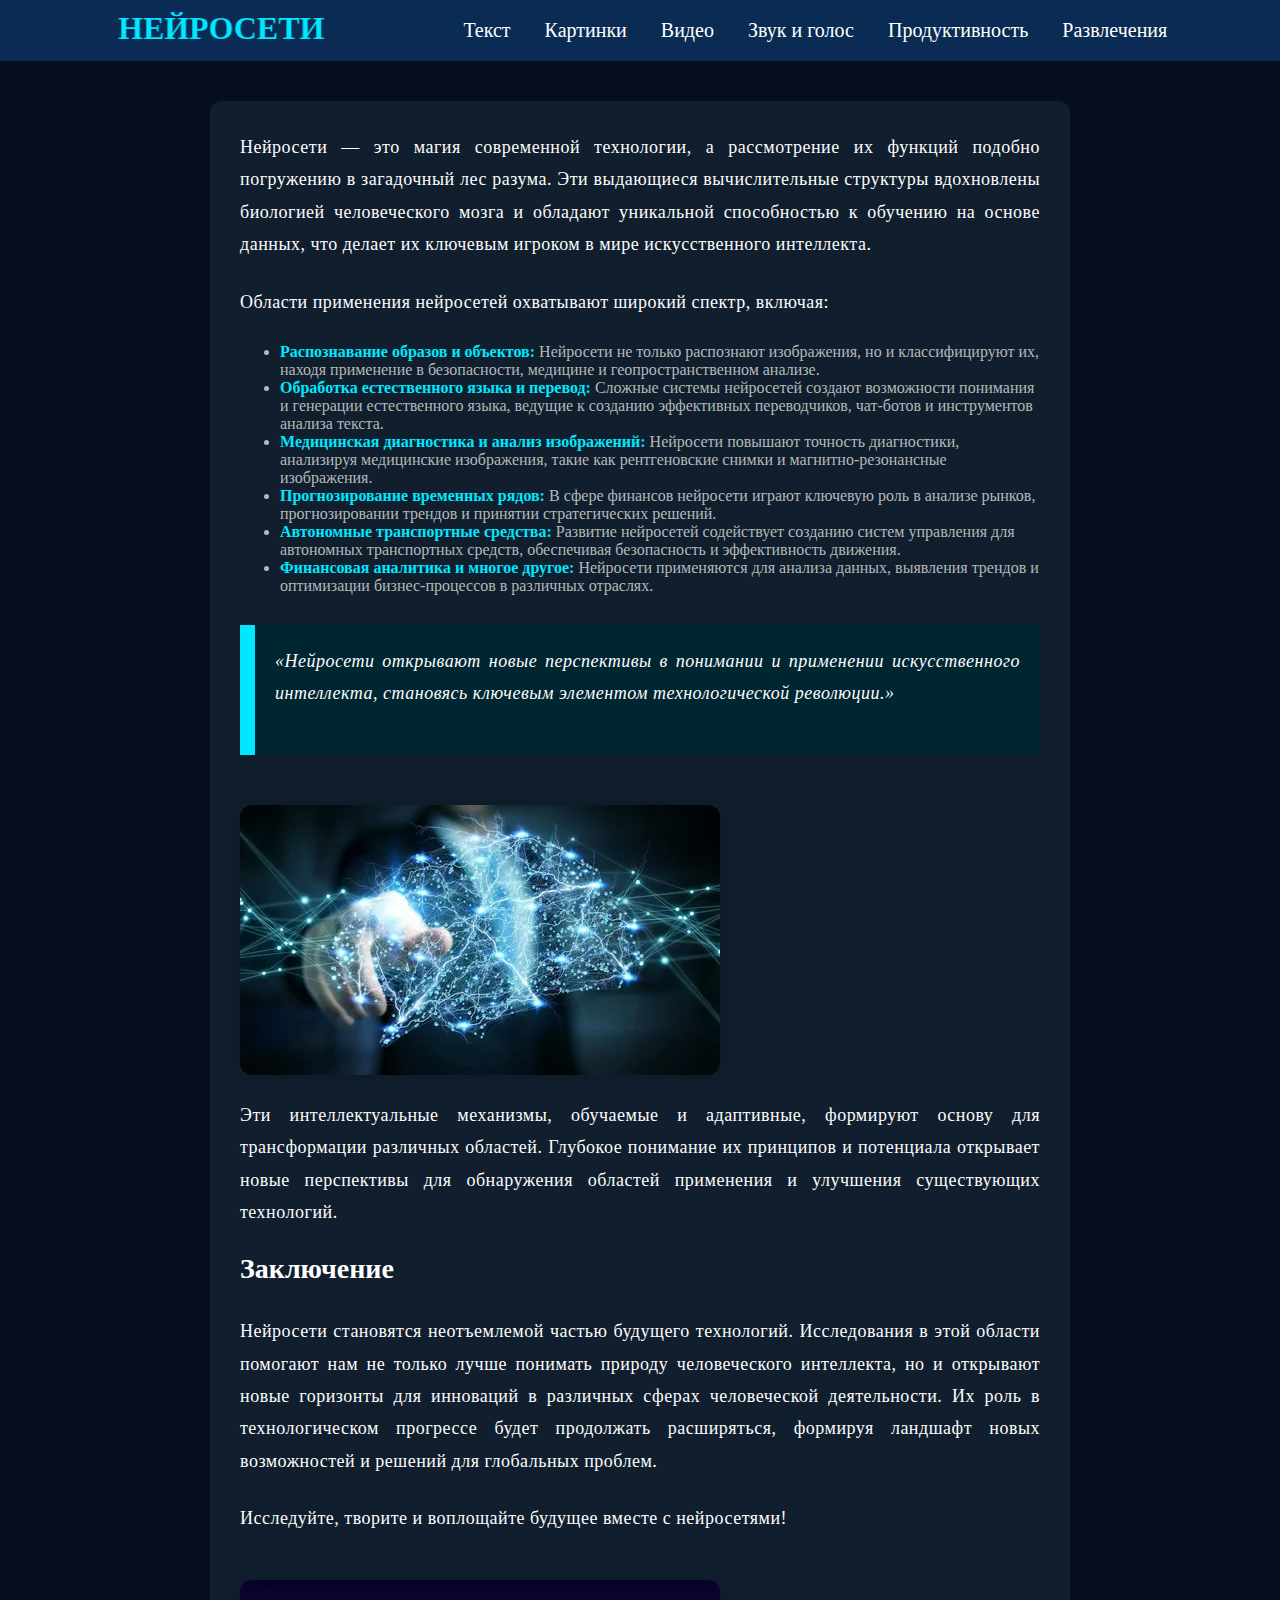
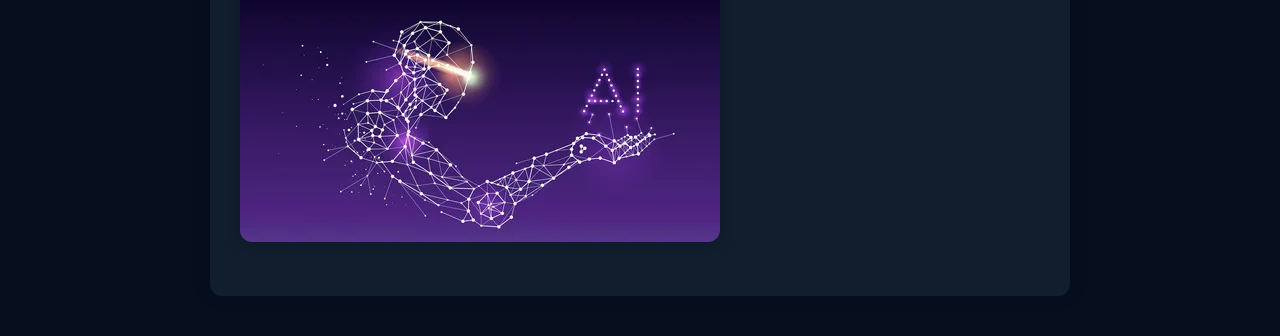
<file: index.html>
<!DOCTYPE html>
<html lang="en">
<head>
    <link href="https://unpkg.com/aos@2.3.1/dist/aos.css" rel="stylesheet">
    <meta charset="UTF-8">
    <title>Title</title>
    <link rel="stylesheet" href="css/style.css">
    <link href="https://unpkg.com/aos@2.3.1/dist/aos.css" rel="stylesheet">
</head>
<body>
<header id="header">
    <div class="container">
        <div class="header">
            <div class="header_logo">
                <marquee behavior="alternate" direction="left" scrollamout="15"><h1>НЕЙРОСЕТИ</h1></marquee>
            </div>
            <nav>

                <a href="index__1.html">Текст</a>
                <a href="index__2.html">Картинки</a>
                <a href="index__3.html">Видео</a>
                <a href="index__4.html">Звук и голос</a>
                <a href="index__5.html">Продуктивность</a>
                <a href="index__6.html">Развлечения</a>
            </nav>
            <div class="burger-menu">
                <input id="menu__toggle" type="checkbox"/>
                <label class="menu__btn" for="menu__toggle"><span></span></label>
                <ul class="menu__box">
                    <li><a class="menu__item" href="index__1.html">Текст</a></li>
                    <li><a class="menu__item" href="index__2.html">Картинки</a></li>
                    <li><a class="menu__item" href="index__3.html">Видео</a></li>
                    <li><a class="menu__item" href="index__4.html">Звук и голос</a></li>
                    <li><a class="menu__item" href="index__5.html">Продуктивность</a></li>
                    <li><a class="menu__item" href="index__6.html">Развлечения</a></li>
                </ul>
            </div>
        </div>
    </div>
</header>
<section id="hero">
    <div class="container">
        <div class="hero">
            <div class="hero_general">

                <p>Нейросети — это магия современной технологии, а рассмотрение их функций подобно погружению в
                    загадочный лес разума. Эти выдающиеся вычислительные структуры вдохновлены биологией человеческого
                    мозга и обладают уникальной способностью к обучению на основе данных, что делает их ключевым игроком
                    в мире искусственного интеллекта.</p>

                <p>Области применения нейросетей охватывают широкий спектр, включая:</p>

                <ul>
                    <li><strong>Распознавание образов и объектов:</strong> Нейросети не только распознают изображения,
                        но и классифицируют их, находя применение в безопасности, медицине и геопространственном
                        анализе.
                    </li>
                    <li><strong>Обработка естественного языка и перевод:</strong> Сложные системы нейросетей создают
                        возможности понимания и генерации естественного языка, ведущие к созданию эффективных
                        переводчиков, чат-ботов и инструментов анализа текста.
                    </li>
                    <li><strong>Медицинская диагностика и анализ изображений:</strong> Нейросети повышают точность
                        диагностики, анализируя медицинские изображения, такие как рентгеновские снимки и
                        магнитно-резонансные изображения.
                    </li>
                    <li><strong>Прогнозирование временных рядов:</strong> В сфере финансов нейросети играют ключевую
                        роль в анализе рынков, прогнозировании трендов и принятии стратегических решений.
                    </li>
                    <li><strong>Автономные транспортные средства:</strong> Развитие нейросетей содействует созданию
                        систем управления для автономных транспортных средств, обеспечивая безопасность и эффективность
                        движения.
                    </li>
                    <li><strong>Финансовая аналитика и многое другое:</strong> Нейросети применяются для анализа данных,
                        выявления трендов и оптимизации бизнес-процессов в различных отраслях.
                    </li>
                </ul>

                <blockquote>
                    <p><em>«Нейросети открывают новые перспективы в понимании и применении искусственного интеллекта,
                        становясь ключевым элементом технологической революции.»</em></p>
                </blockquote>

                <img src="img/img_45.png" alt="Нейронная сеть">

                <p>Эти интеллектуальные механизмы, обучаемые и адаптивные, формируют основу для трансформации различных
                    областей. Глубокое понимание их принципов и потенциала открывает новые перспективы для обнаружения
                    областей применения и улучшения существующих технологий.</p>

                <h2>Заключение</h2>

                <p>Нейросети становятся неотъемлемой частью будущего технологий. Исследования в этой области помогают
                    нам не только лучше понимать природу человеческого интеллекта, но и открывают новые горизонты для
                    инноваций в различных сферах человеческой деятельности. Их роль в технологическом прогрессе будет
                    продолжать расширяться, формируя ландшафт новых возможностей и решений для глобальных проблем.</p>

                <p>Исследуйте, творите и воплощайте будущее вместе с нейросетями!</p>
                <img src="img/img_46.png" alt="Нейронная сеть">
            </div>

        </div>
    </div>
</section>

<script src="https://unpkg.com/aos@2.3.1/dist/aos.js"></script>
<script>AOS.init();</script>
</body>
</html>
</file>
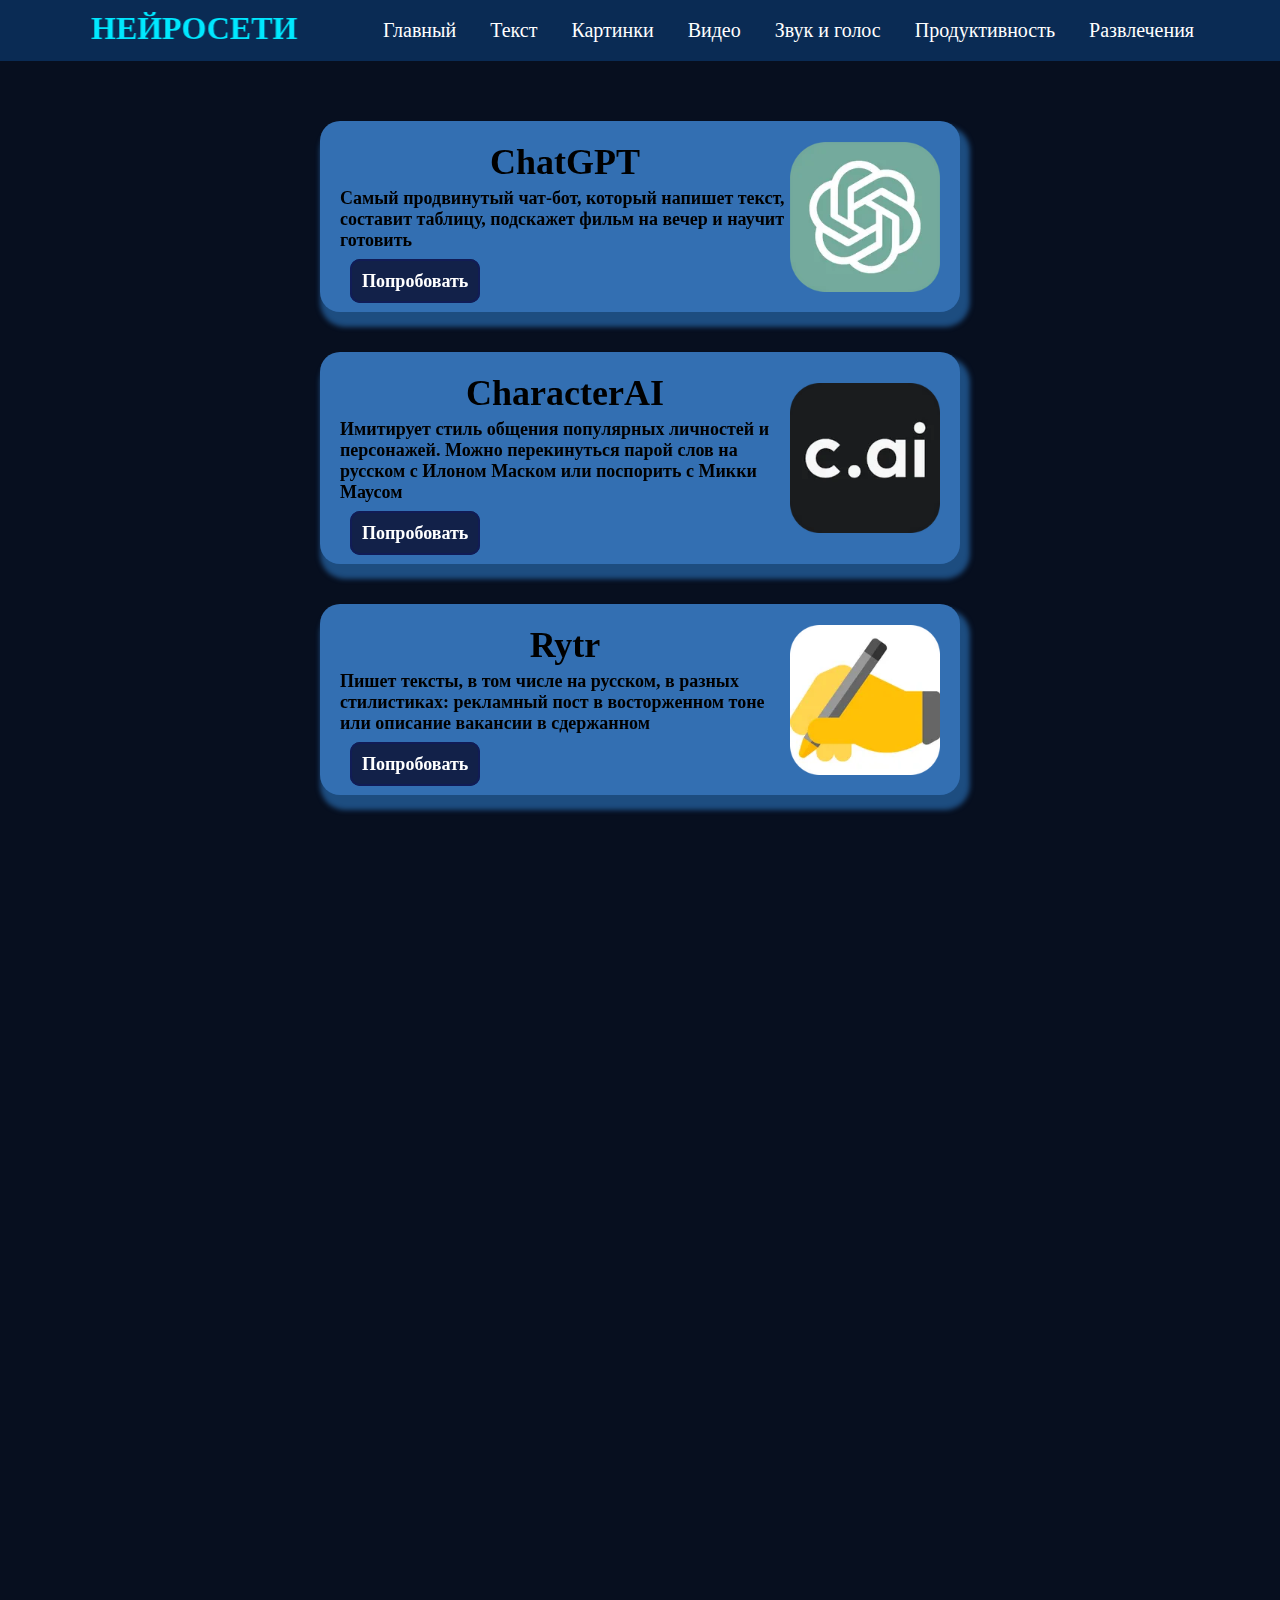
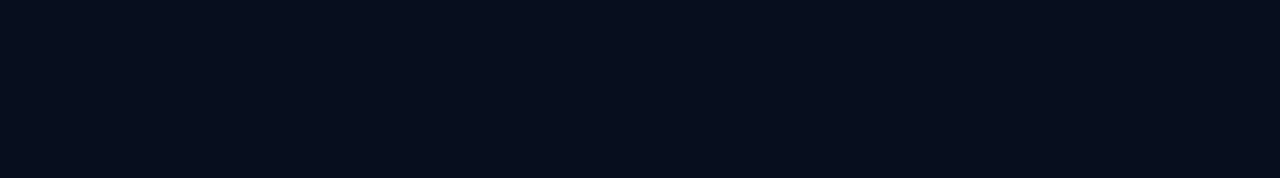
<file: index__1.html>
<!DOCTYPE html>
<html lang="en">
<head>
    <link href="https://unpkg.com/aos@2.3.1/dist/aos.css" rel="stylesheet">
    <meta charset="UTF-8">
    <title>Title</title>
    <link rel="stylesheet" href="css/style.css">
    <link href="https://unpkg.com/aos@2.3.1/dist/aos.css" rel="stylesheet">
</head>
<body>
<header id="header">
    <div class="container">
        <div class="header">
            <div class="header_logo">
                <marquee behavior="alternate" direction="left" scrollamout="15"><h1>НЕЙРОСЕТИ</h1></marquee>
            </div>
            <nav>
                <a href="index.html">Главный</a>
                <a href="index__1.html">Текст</a>
                <a href="index__2.html">Картинки</a>
                <a href="index__3.html">Видео</a>
                <a href="index__4.html">Звук и голос</a>
                <a href="index__5.html">Продуктивность</a>
                <a href="index__6.html">Развлечения</a>
            </nav>
            <div class="burger-menu">
                <input id="menu__toggle" type="checkbox"/>
                <label class="menu__btn" for="menu__toggle"><span></span></label>
                <ul class="menu__box">
                    <li><a class="menu__item" href="index.html">Главный</a></li>
                    <li><a class="menu__item" href="index__1.html">Текст</a></li>
                    <li><a class="menu__item" href="index__2.html">Картинки</a></li>
                    <li><a class="menu__item" href="index__3.html">Видео</a></li>
                    <li><a class="menu__item" href="index__4.html">Звук и голос</a></li>
                    <li><a class="menu__item" href="index__5.html">Продуктивность</a></li>
                    <li><a class="menu__item" href="index__6.html">Развлечения</a></li>

                </ul>
            </div>

        </div>
    </div>
</header>
<section id="hero">
    <div class="container">
        <div class="hero">
            <div data-aos="fade-right" class="hero_group">
                <div class="hero_text">
                    <h1>ChatGPT</h1>
                    <p>Самый продвинутый чат-бот, который напишет текст, составит таблицу, подскажет фильм на вечер и
                        научит готовить</p>
                    <a href="https://chat.openai.com/">Попробовать</a>

                </div>

                <img src="img/img.png" alt="">
            </div>
            <div data-aos="fade-left" class="hero_group">
                <div class="hero_text">
                    <h1>CharacterAI</h1>
                    <p>Имитирует стиль общения популярных личностей и персонажей. Можно перекинуться парой слов на
                        русском с Илоном Маском или поспорить с Микки Маусом</p>
                    <a href="https://chat.openai.com/">Попробовать</a>

                </div>

                <img src="img/img_1.png" alt="img">
            </div>
            <div data-aos="fade-right" class="hero_group">
                <div class="hero_text">
                    <h1>Rytr</h1>
                    <p>Пишет тексты, в том числе на русском, в разных стилистиках: рекламный пост в восторженном тоне
                        или описание вакансии в сдержанном</p>
                    <a href="https://beta.character.ai/">Попробовать</a>
                </div>
                <img src="img/img_2.png" alt="img">
            </div>
            <div data-aos="fade-left" class="hero_group">
                <div class="hero_text">
                    <h1>JasperAI</h1>
                    <p>Полезный ИИ-инструмент с поддержкой русского языка для копирайтеров. Поможет написать отличный
                        текст в любом стиле</p>
                    <a href="https://rytr.me/?via=erik-ha">Попробовать</a>
                </div>
                <img src="img/img_3.png" alt="img">
            </div>
            <div data-aos="fade-right" class="hero_group">
                <div class="hero_text">
                    <h1>Bing AI</h1>
                    <p>ИИ встроен в поисковую систему Microsoft. Умеет выходить в интернет и обращаться к актуальным
                        данным, понимает русский язык</p>
                    <a href="https://www.bing.com/new">Попробовать</a>
                </div>
                <img src="img/img_4.png" alt="img">
            </div>
            <div data-aos="fade-left" class="hero_group">
                <div class="hero_text">
                    <h1>GigaChat</h1>
                    <p>Ответ ChatGPT от Сбера. Главная фишка — нативная поддержка русского языка, лучше, чем у
                        конкурентов. Доступ раскатывают постепенно</p>
                    <a href="https://developers.sber.ru/portal/products/gigachat">Попробовать</a>
                </div>
                <img src="img/img_5.png" alt="img">
            </div>
            <div data-aos="fade-right" class="hero_group">
                <div class="hero_text">
                    <h1>YandexGPT</h1>
                    <p>Проигрывает конкурентам в понимании контекста, зато можно управлять голосом с помощью Алисы</p>
                    <a href="https://yandex.ru/project/alice/yagpt">Попробовать</a>
                </div>
                <img src="img/img_6.png" alt="img">
            </div>
        </div>
    </div>
</section>

<script src="https://unpkg.com/aos@2.3.1/dist/aos.js"></script>
<script>AOS.init();</script>
</body>
</html>
</file>
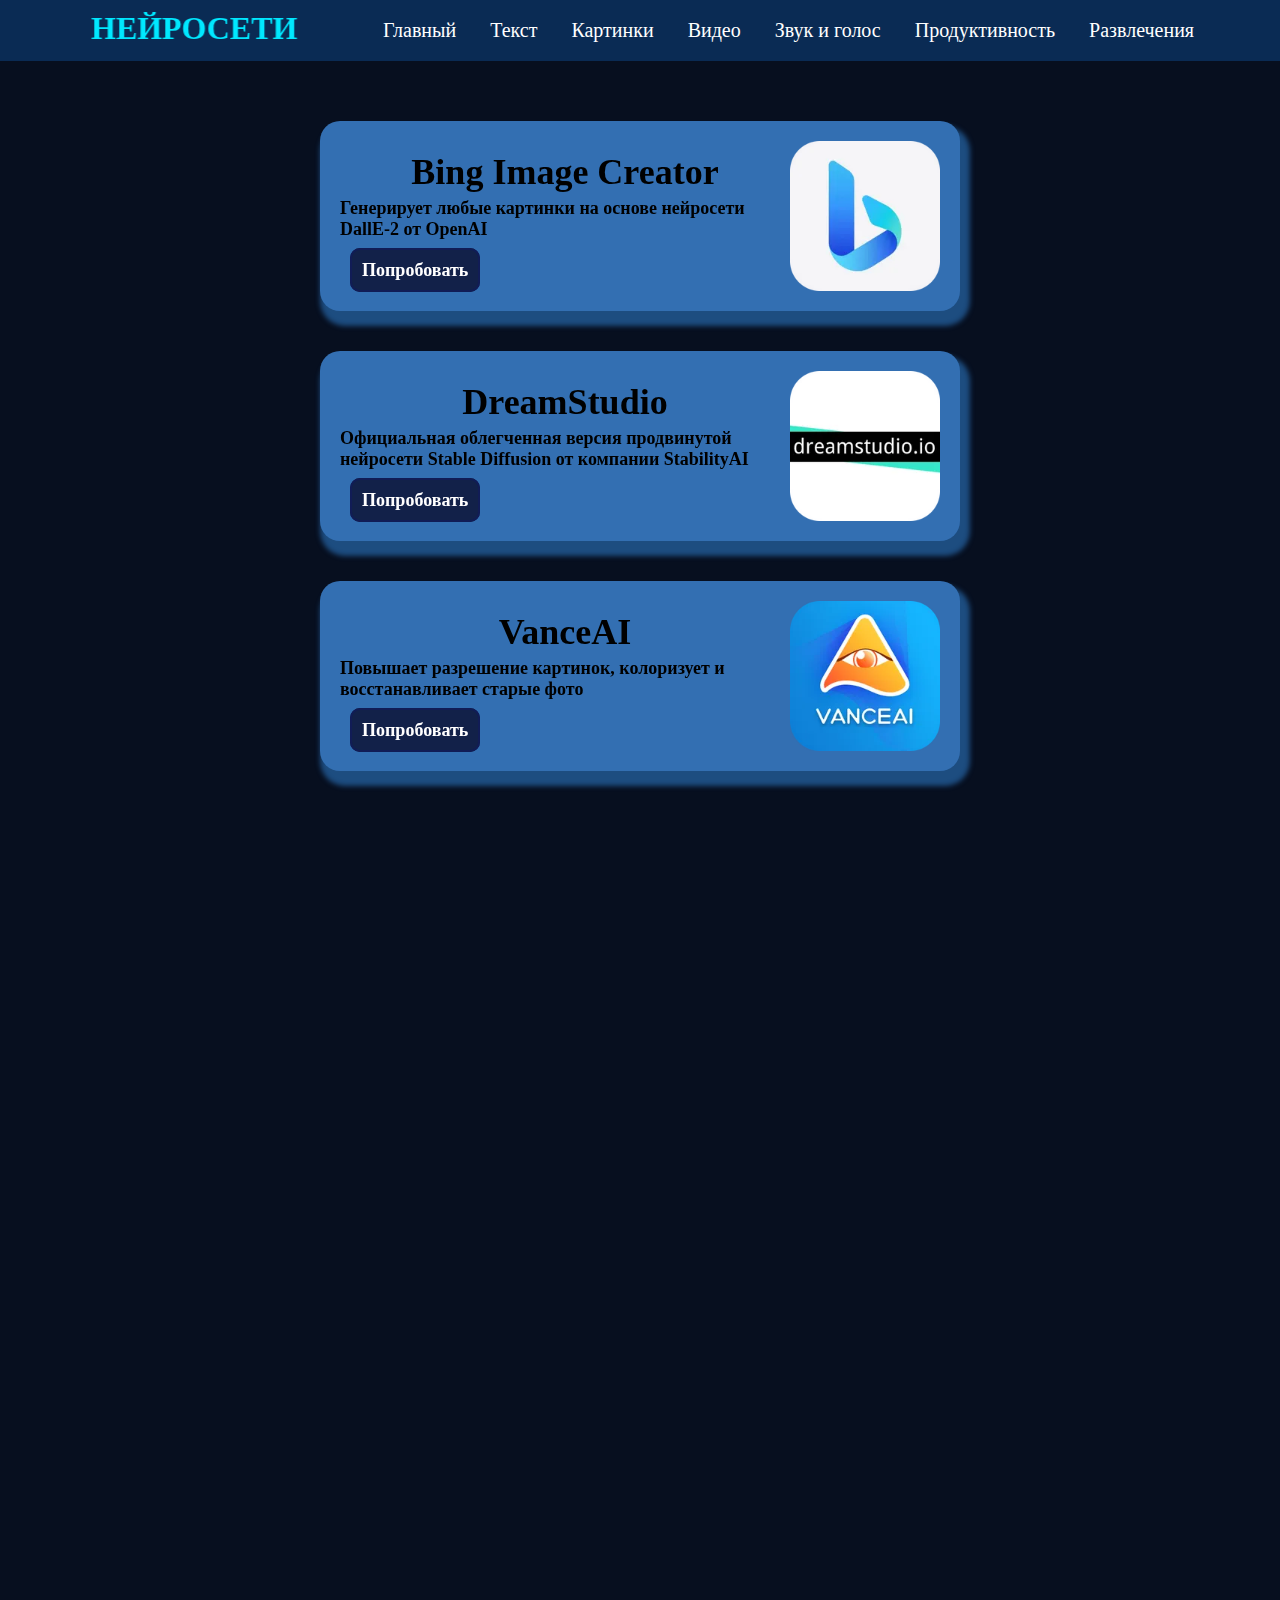
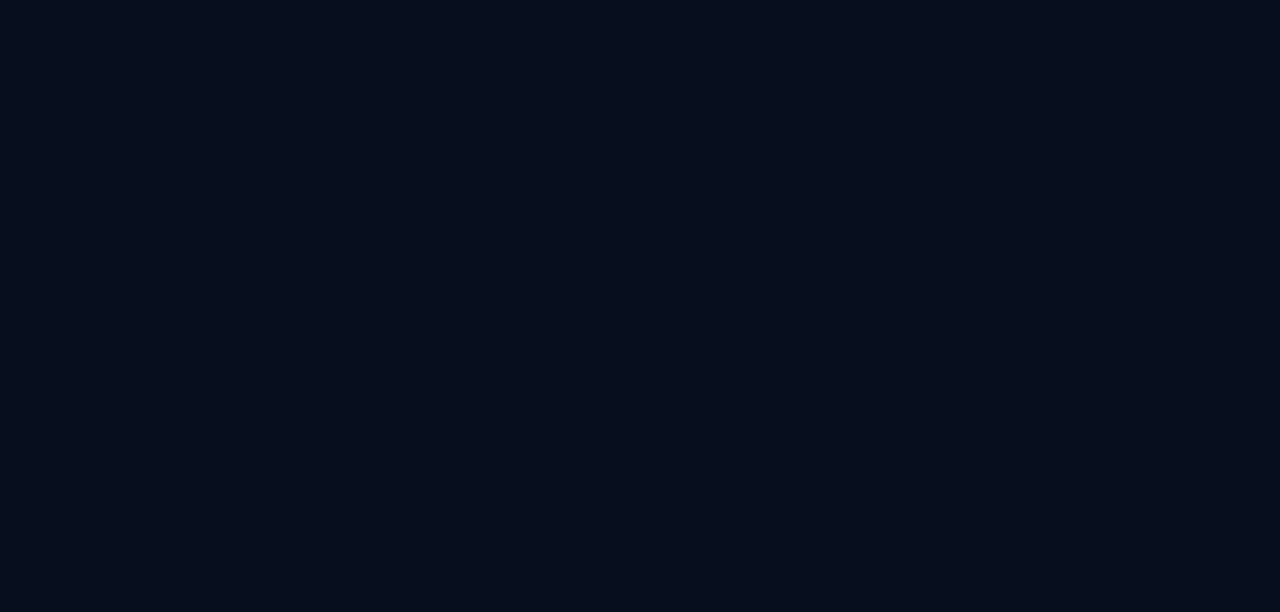
<file: index__2.html>
<!DOCTYPE html>
<html lang="en">
<head>
    <link href="https://unpkg.com/aos@2.3.1/dist/aos.css" rel="stylesheet">
    <meta charset="UTF-8">
    <title>Title</title>
    <link rel="stylesheet" href="css/style.css">
    <link href="https://unpkg.com/aos@2.3.1/dist/aos.css" rel="stylesheet">
</head>
<body>
<header id="header">
    <div class="container">
        <div class="header">
            <div class="header_logo">
                <marquee behavior="alternate" direction="left" scrollamout="15"><h1>НЕЙРОСЕТИ</h1></marquee>
            </div>
            <nav>
                <a href="index.html">Главный</a>
                <a href="index__1.html">Текст</a>
                <a href="index__2.html">Картинки</a>
                <a href="index__3.html">Видео</a>
                <a href="index__4.html">Звук и голос</a>
                <a href="index__5.html">Продуктивность</a>
                <a href="index__6.html">Развлечения</a>
            </nav>
            <div class="burger-menu">
                <input id="menu__toggle" type="checkbox"/>
                <label class="menu__btn" for="menu__toggle"><span></span></label>
                <ul class="menu__box">
                    <li><a class="menu__item" href="index.html">Главный</a></li>
                    <li><a class="menu__item" href="index__1.html">Текст</a></li>
                    <li><a class="menu__item" href="index__2.html">Картинки</a></li>
                    <li><a class="menu__item" href="index__3.html">Видео</a></li>
                    <li><a class="menu__item" href="index__4.html">Звук и голос</a></li>
                    <li><a class="menu__item" href="index__5.html">Продуктивность</a></li>
                    <li><a class="menu__item" href="index__6.html">Развлечения</a></li>
                </ul>
            </div>
        </div>
    </div>
</header>

<section id="hero">
    <div class="container">
        <div class="hero">
            <div data-aos="fade-right" class="hero_group">
                <div class="hero_text">
                    <h1>Bing Image Creator</h1>
                    <p>Генерирует любые картинки на основе нейросети DallE-2 от OpenAI</p>
                    <a href="https://www.bing.com/create">Попробовать</a>
                </div>
                <img src="img/img_7.png" alt="img">
            </div>
            <div data-aos="fade-left" class="hero_group">
                <div class="hero_text">
                    <h1>DreamStudio</h1>
                    <p>Официальная облегченная версия продвинутой нейросети Stable Diffusion от компании StabilityAI</p>
                    <a href="https://dreamstudio.ai/">Попробовать</a>
                </div>
                <img src="img/img_8.png" alt="img">
            </div>
            <div data-aos="fade-right" class="hero_group">
                <div class="hero_text">
                    <h1>VanceAI</h1>
                    <p>Повышает разрешение картинок, колоризует и восстанавливает старые фото</p>
                    <a href="https://vanceai.com/">Попробовать</a>
                </div>
                <img src="img/img_9.png" alt="img">
            </div>
            <div data-aos="fade-left" class="hero_group">
                <div class="hero_text">
                    <h1>Remove.bg</h1>
                    <p>Качественно убирает фон с фотографий и картинок. Точно видит объект, который нужно обрезать</p>
                    <a href="https://www.remove.bg/ru">Попробовать</a>
                </div>
                <img src="img/img_10.png" alt="img">
            </div>
            <div data-aos="fade-right" class="hero_group">
                <div class="hero_text">
                    <h1>Kandinsky</h1>
                    <p>Ему можно описать картинку на русском языке — все поймет, учтет детали и стилистику</p>
                    <a href="https://www.sberbank.com/promo/kandinsky/">Попробовать</a>
                </div>
                <img src="img/img_11.png" alt="img">
            </div>
            <div data-aos="fade-left" class="hero_group">
                <div class="hero_text">
                    <h1>Шедеврум</h1>
                    <p>Не просто генератор картинок, а мини-соцсеть от «Яндекса», где можно смотреть работы и
                        подписываться на авторов</p>
                    <a href="https://shedevrum.ai/">Попробовать</a>
                </div>
                <img src="img/img_12.png" alt="img">
            </div>
            <div data-aos="fade-right" class="hero_group">
                <div class="hero_text">
                    <h1>Wallpapers.fyi</h1>
                    <p>Бесконечный генератор обоев для рабочего стола</p>
                    <a href="http://wallpapers.fyi/">Попробовать</a>
                </div>
                <img src="img/img_13.png" alt="img">
            </div>
            <div data-aos="fade-left" class="hero_group">
                <div class="hero_text">
                    <h1>Photoshop Generative Fill</h1>
                    <p>Нейросети в популярном фоторедакторе: расширяют границы изображения, удаляют объекты со
                        снимка</p>
                    <a href="https://helpx.adobe.com/ru/photoshop/using/generative-fill.html#:~:text=%D0%93%D0%B5%D0%BD%D0%B5%D1%80%D0%B0%D1%82%D0%B8%D0%B2%D0%BD%D0%B0%D1%8F%20%D0%B7%D0%B0%D0%BB%D0%B8%D0%B2%D0%BA%D0%B0%20%E2%80%94%20%D0%BD%D0%BE%D0%B2%D1%8B%D0%B9%20%D0%B2%D0%BE%D0%BB%D1%88%D0%B5%D0%B1%D0%BD%D1%8B%D0%B9%20%D0%BA%D0%BE%D0%BC%D0%BF%D0%BB%D0%B5%D0%BA%D1%81,%D1%81%20%D0%BF%D0%BE%D0%BC%D0%BE%D1%89%D1%8C%D1%8E%20%D0%BF%D1%80%D0%BE%D1%81%D1%82%D1%8B%D1%85%20%D1%82%D0%B5%D0%BA%D1%81%D1%82%D0%BE%D0%B2%D1%8B%D1%85%20%D0%B7%D0%B0%D0%BF%D1%80%D0%BE%D1%81%D0%BE%D0%B2.">Попробовать</a>
                </div>
                <img src="img/img_14.png" alt="img">
            </div>
            <div data-aos="fade-right" class="hero_group">
                <div class="hero_text">
                    <h1>PicFinder</h1>
                    <p>Генерирует бесконечное количество картинок по одному запросу</p>
                    <a href="https://picfinder.ai/">Попробовать</a>
                </div>
                <img src="img/img_15.png" alt="img">
            </div>
        </div>
    </div>
</section>

<script src="https://unpkg.com/aos@2.3.1/dist/aos.js"></script>
<script>AOS.init();</script>
</body>
</html>
</file>
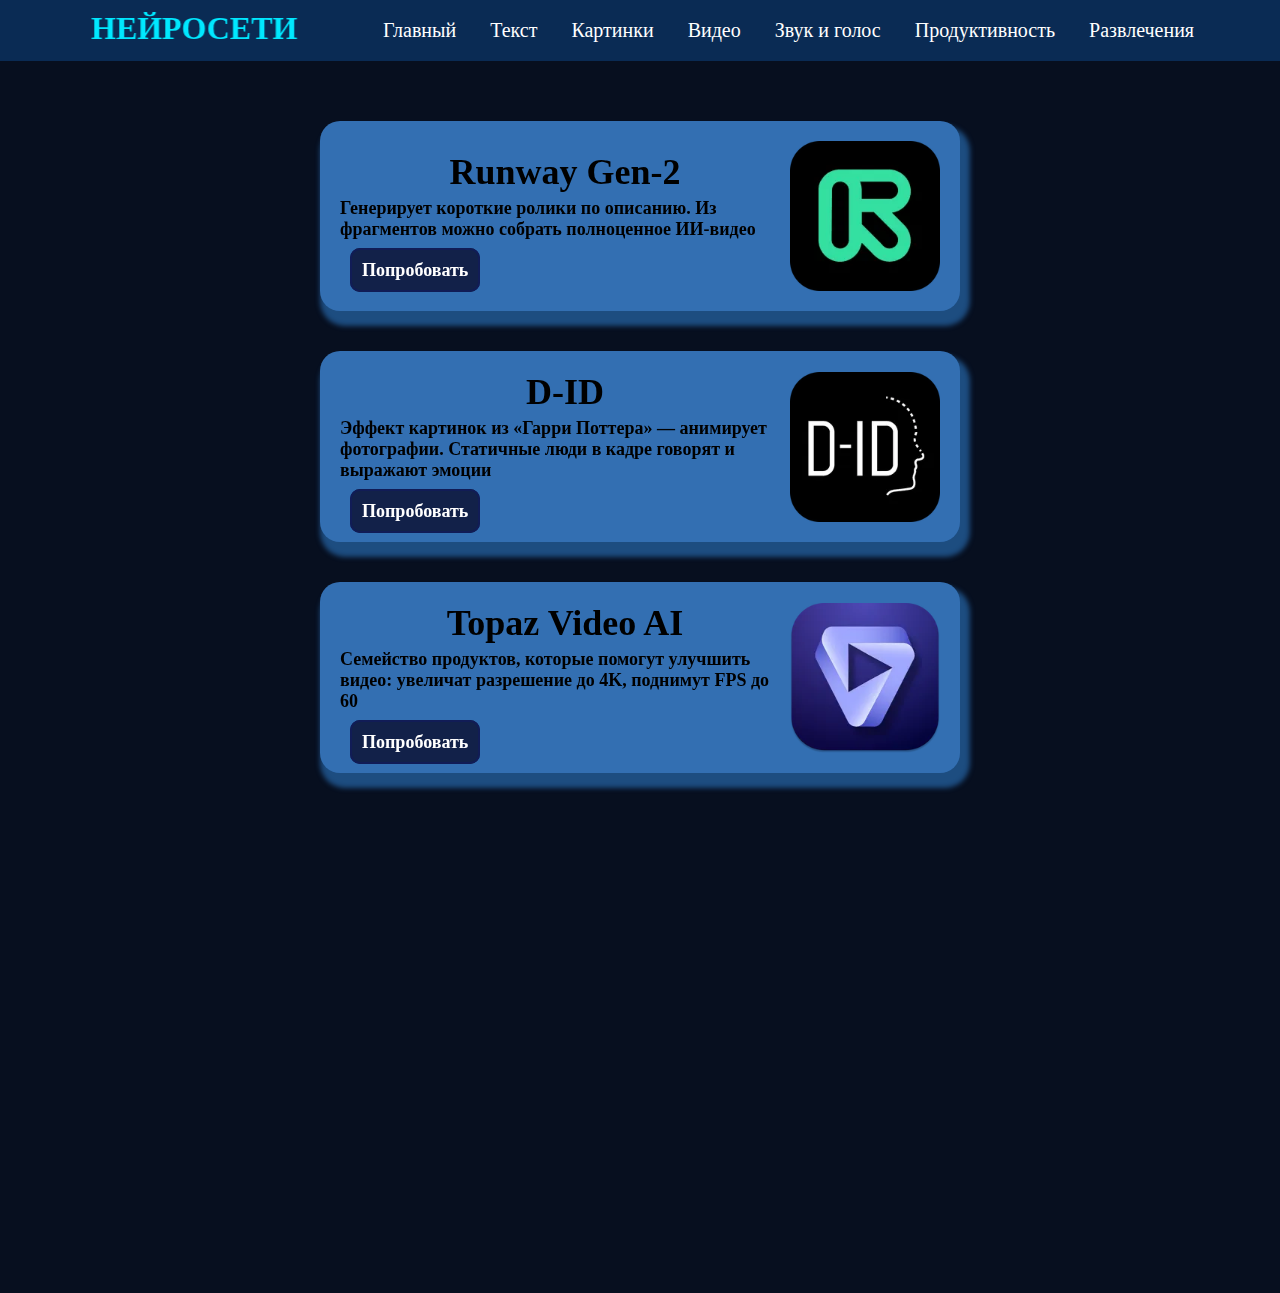
<file: index__3.html>
<!DOCTYPE html>
<html lang="en">
<head>
    <link href="https://unpkg.com/aos@2.3.1/dist/aos.css" rel="stylesheet">
    <meta charset="UTF-8">
    <title>Title</title>
    <link rel="stylesheet" href="css/style.css">
    <link href="https://unpkg.com/aos@2.3.1/dist/aos.css" rel="stylesheet">
</head>
<body>
<header id="header">
    <div class="container">
        <div class="header">
            <div class="header_logo">
                <marquee behavior="alternate" direction="left" scrollamout="15"><h1>НЕЙРОСЕТИ</h1></marquee>
            </div>
            <nav>
                <a href="index.html">Главный</a>
                <a href="index__1.html">Текст</a>
                <a href="index__2.html">Картинки</a>
                <a href="index__3.html">Видео</a>
                <a href="index__4.html">Звук и голос</a>
                <a href="index__5.html">Продуктивность</a>
                <a href="index__6.html">Развлечения</a>
            </nav>
            <div class="burger-menu">
                <input id="menu__toggle" type="checkbox"/>
                <label class="menu__btn" for="menu__toggle"><span></span></label>
                <ul class="menu__box">
                    <li><a class="menu__item" href="index.html">Главный</a></li>
                    <li><a class="menu__item" href="index__1.html">Текст</a></li>
                    <li><a class="menu__item" href="index__2.html">Картинки</a></li>
                    <li><a class="menu__item" href="index__3.html">Видео</a></li>
                    <li><a class="menu__item" href="index__4.html">Звук и голос</a></li>
                    <li><a class="menu__item" href="index__5.html">Продуктивность</a></li>
                    <li><a class="menu__item" href="index__6.html">Развлечения</a></li>
                </ul>
            </div>
        </div>
    </div>
</header>

<section id="hero">
    <div class="container">
        <div class="hero">
            <div data-aos="fade-right" class="hero_group">
                <div class="hero_text">
                    <h1>Runway Gen-2</h1>
                    <p>Генерирует короткие ролики по описанию. Из фрагментов можно собрать полноценное ИИ-видео</p>
                    <a href="https://research.runwayml.com/gen2">Попробовать</a>
                </div>
                <img src="img/img_16.png" alt="img">
            </div>
            <div data-aos="fade-left" class="hero_group">
                <div class="hero_text">
                    <h1>D-ID</h1>
                    <p>Эффект картинок из «Гарри Поттера» — анимирует фотографии. Статичные люди в кадре говорят и
                        выражают эмоции</p>
                    <a href="https://www.d-id.com/">Попробовать</a>
                </div>
                <img src="img/img_17.png" alt="img">
            </div>
            <div data-aos="fade-right" class="hero_group">
                <div class="hero_text">
                    <h1>Topaz Video AI</h1>
                    <p>Семейство продуктов, которые помогут улучшить видео: увеличат разрешение до 4K, поднимут FPS до
                        60</p>
                    <a href="https://www.topazlabs.com/topaz-video-ai">Попробовать</a>
                </div>
                <img src="img/img_18.png" alt="img">
            </div>
            <div data-aos="fade-left" class="hero_group">
                <div class="hero_text">
                    <h1>Synthesia</h1>
                    <p>Генерирует ролики с говорящими головами, которые читают ваш текст</p>
                    <a href="https://www.synthesia.io/">Попробовать</a>
                </div>
                <img src="img/img_19.png" alt="img">
            </div>
            <div data-aos="fade-right" class="hero_group">
                <div class="hero_text">
                    <h1>Nvidia Eye Contact</h1>
                    <p>Имитирует зрительный контакт. Даже если человек в кадре не смотрит в камеру, то кажется, что
                        смотрит</p>
                    <a href="https://www.nvidia.com/ru-ru/geforce/broadcasting/broadcast-app/">Попробовать</a>
                </div>
                <img src="img/img_20.png" alt="img">
            </div>
        </div>
    </div>
</section>

<script src="https://unpkg.com/aos@2.3.1/dist/aos.js"></script>
<script>AOS.init();</script>
</body>
</html>
</file>
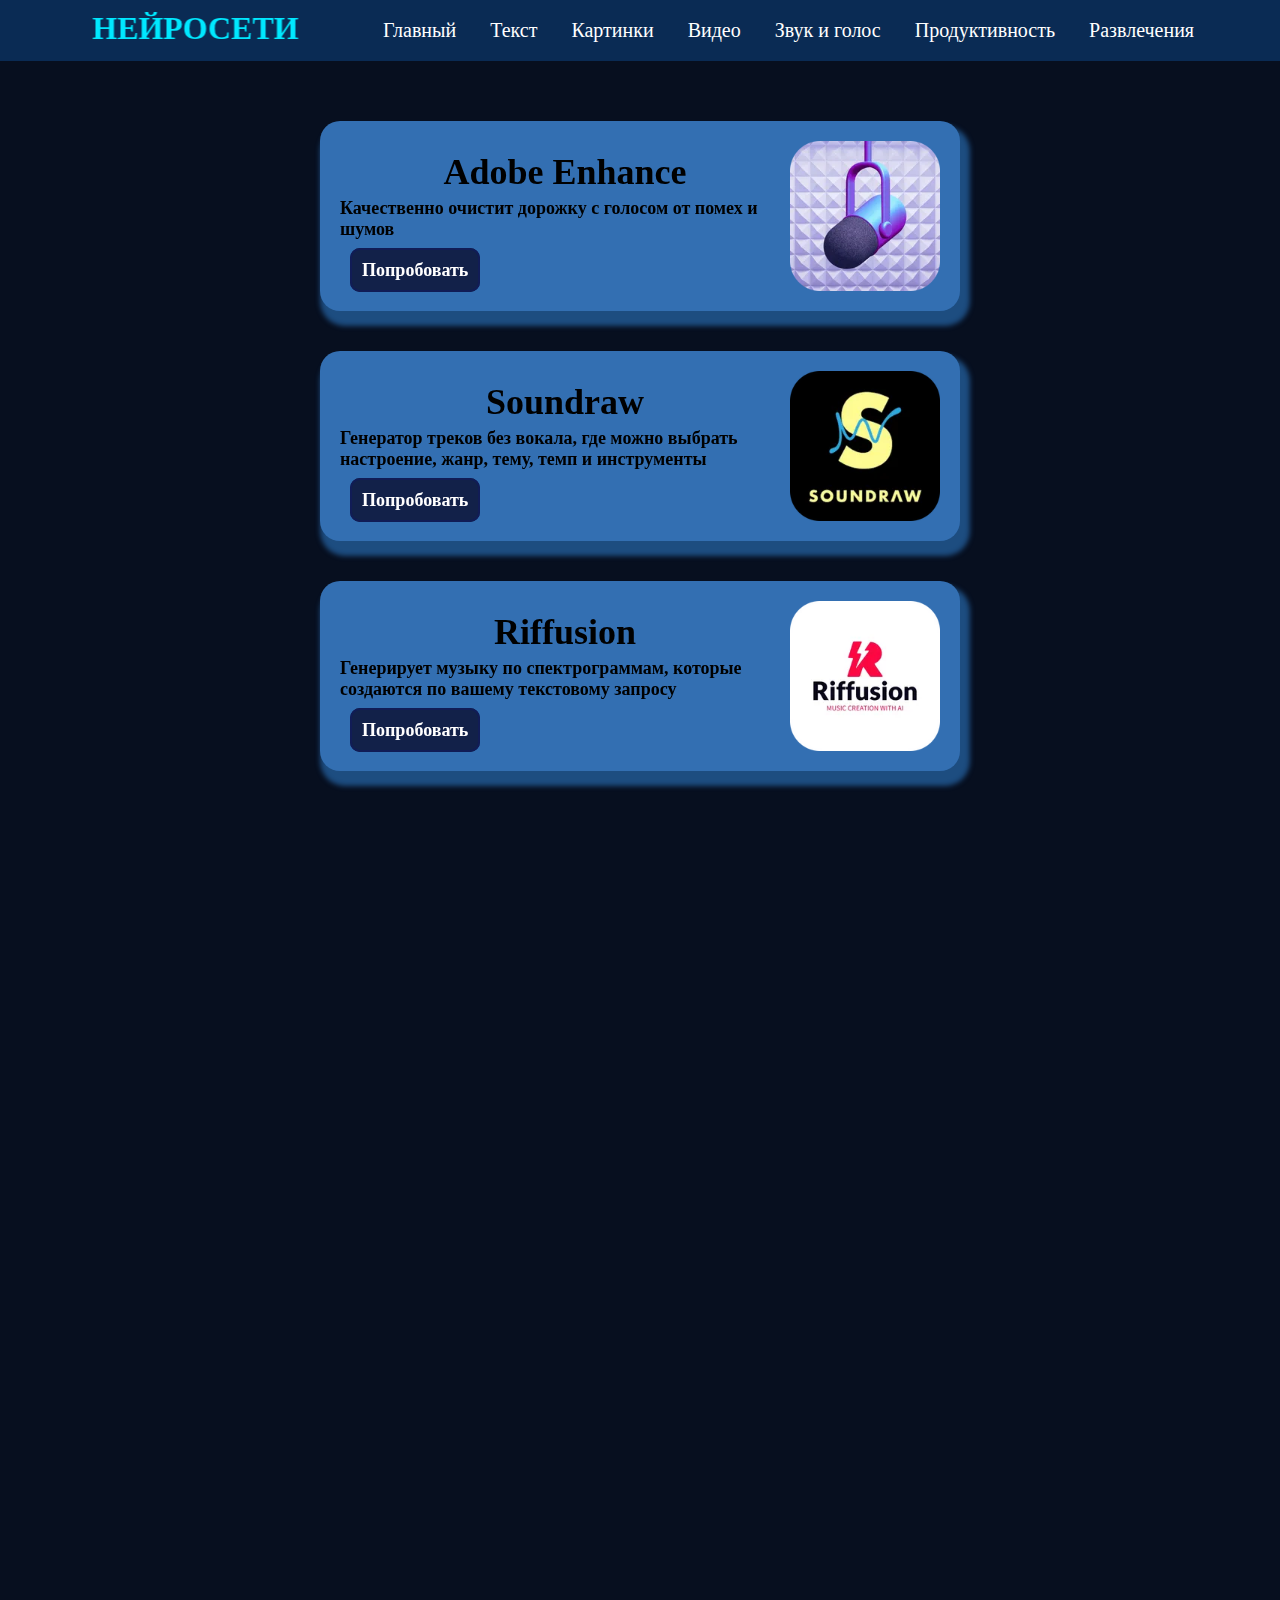
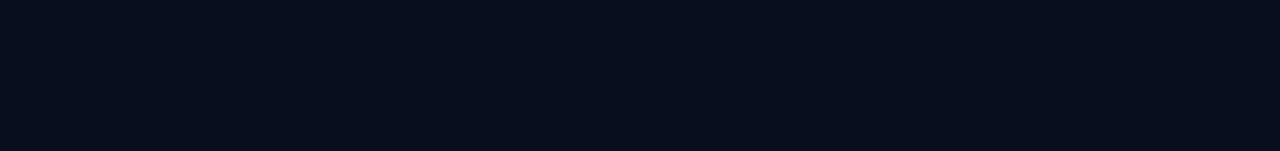
<file: index__4.html>
<!DOCTYPE html>
<html lang="en">
<head>
    <link href="https://unpkg.com/aos@2.3.1/dist/aos.css" rel="stylesheet">
    <meta charset="UTF-8">
    <title>Title</title>
    <link rel="stylesheet" href="css/style.css">
    <link href="https://unpkg.com/aos@2.3.1/dist/aos.css" rel="stylesheet">
</head>
<body>
<header id="header">
    <div class="container">
        <div class="header">
            <div class="header_logo">
                <marquee behavior="alternate" direction="left" scrollamout="15"><h1>НЕЙРОСЕТИ</h1></marquee>
            </div>
            <nav>
                <a href="index.html">Главный</a>
                <a href="index__1.html">Текст</a>
                <a href="index__2.html">Картинки</a>
                <a href="index__3.html">Видео</a>
                <a href="index__4.html">Звук и голос</a>
                <a href="index__5.html">Продуктивность</a>
                <a href="index__6.html">Развлечения</a>
            </nav>
            <div class="burger-menu">
                <input id="menu__toggle" type="checkbox"/>
                <label class="menu__btn" for="menu__toggle"><span></span></label>
                <ul class="menu__box">
                    <li><a class="menu__item" href="index.html">Главный</a></li>
                    <li><a class="menu__item" href="index__1.html">Текст</a></li>
                    <li><a class="menu__item" href="index__2.html">Картинки</a></li>
                    <li><a class="menu__item" href="index__3.html">Видео</a></li>
                    <li><a class="menu__item" href="index__4.html">Звук и голос</a></li>
                    <li><a class="menu__item" href="index__5.html">Продуктивность</a></li>
                    <li><a class="menu__item" href="index__6.html">Развлечения</a></li>
                </ul>
            </div>
        </div>
    </div>
</header>

<section id="hero">
    <div class="container">
        <div class="hero">
            <div data-aos="fade-right" class="hero_group">
                <div class="hero_text">
                    <h1>Adobe Enhance</h1>
                    <p>Качественно очистит дорожку с голосом от помех и шумов</p>
                    <a href="https://podcast.adobe.com/enhance">Попробовать</a>
                </div>
                <img src="img/img_21.png" alt="img">
            </div>
            <div data-aos="fade-left" class="hero_group">
                <div class="hero_text">
                    <h1>Soundraw</h1>
                    <p>Генератор треков без вокала, где можно выбрать настроение, жанр, тему, темп и инструменты</p>
                    <a href="https://soundraw.io/">Попробовать</a>
                </div>
                <img src="img/img_22.png" alt="img">
            </div>
            <div data-aos="fade-right" class="hero_group">
                <div class="hero_text">
                    <h1>Riffusion</h1>
                    <p>Генерирует музыку по спектрограммам, которые создаются по вашему текстовому запросу</p>
                    <a href="https://www.riffusion.com/">Попробовать</a>
                </div>
                <img src="img/img_23.png" alt="img">
            </div>
            <div data-aos="fade-left" class="hero_group">
                <div class="hero_text">
                    <h1>Mubert</h1>
                    <p>Создает фоновую музыку для YouTube, которую можно использовать без лицензии</p>
                    <a href="https://mubert.com/render/sign-in">Попробовать</a>
                </div>
                <img src="img/img_24.png" alt="img">
            </div>
            <div data-aos="fade-right" class="hero_group">
                <div class="hero_text">
                    <h1>Voice.AI</h1>
                    <p>Клонирует и изменяет голоса</p>
                    <a href="https://voice.ai/">Попробовать</a>
                </div>
                <img src="img/img_25.png" alt="img">
            </div>
            <div data-aos="fade-left" class="hero_group">
                <div class="hero_text">
                    <h1>Krisp</h1>
                    <p>Заглушает фоновые шумы на созвонах</p>
                    <a href="https://krisp.ai/">Попробовать</a>
                </div>
                <img src="img/img_26.png" alt="img">
            </div>
            <div data-aos="fade-right" class="hero_group">
                <div class="hero_text">
                    <h1>Murf</h1>
                    <p>Превращает текст в аудио, в том числе на русском языке</p>
                    <a href="https://murf.ai/">Попробовать</a>
                </div>
                <img src="img/img_27.png" alt="img">
            </div>
        </div>
    </div>
</section>
<script src="https://unpkg.com/aos@2.3.1/dist/aos.js"></script>
<script>AOS.init();</script>

</body>
</html>
</file>
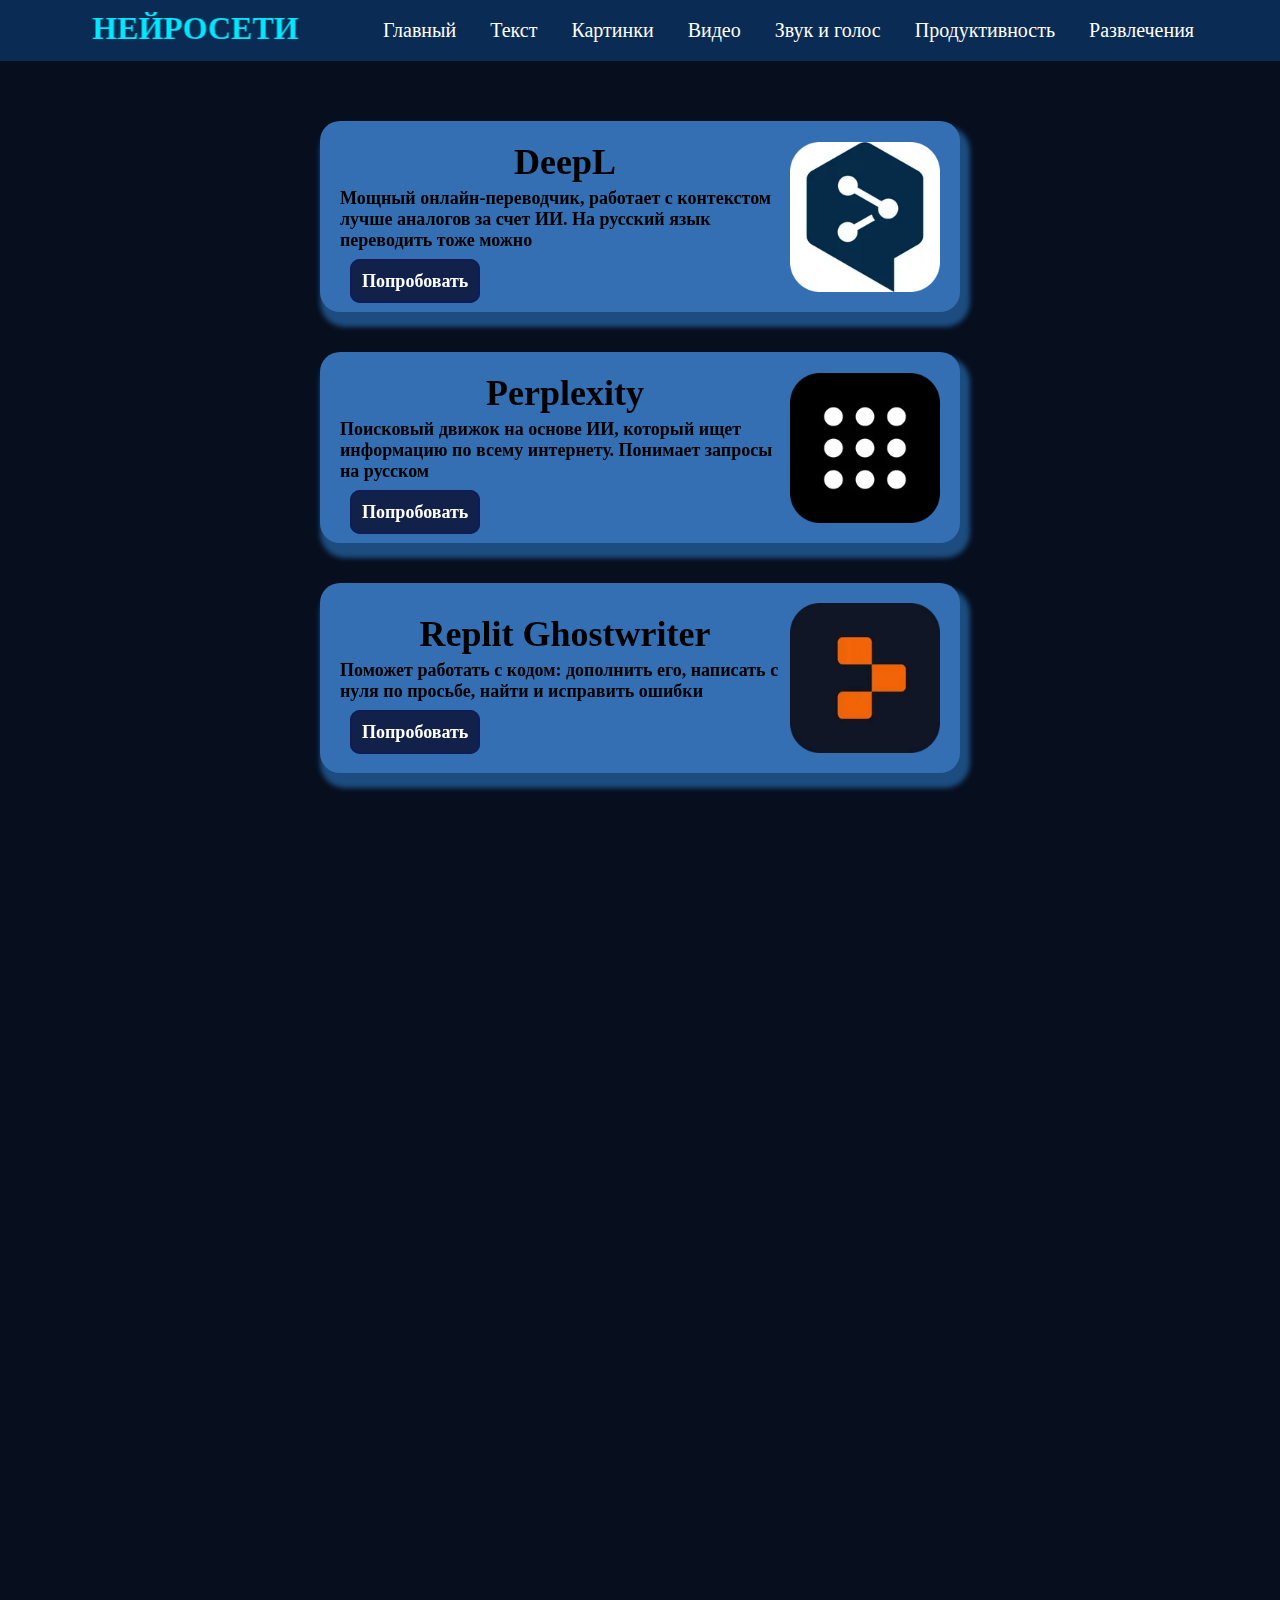
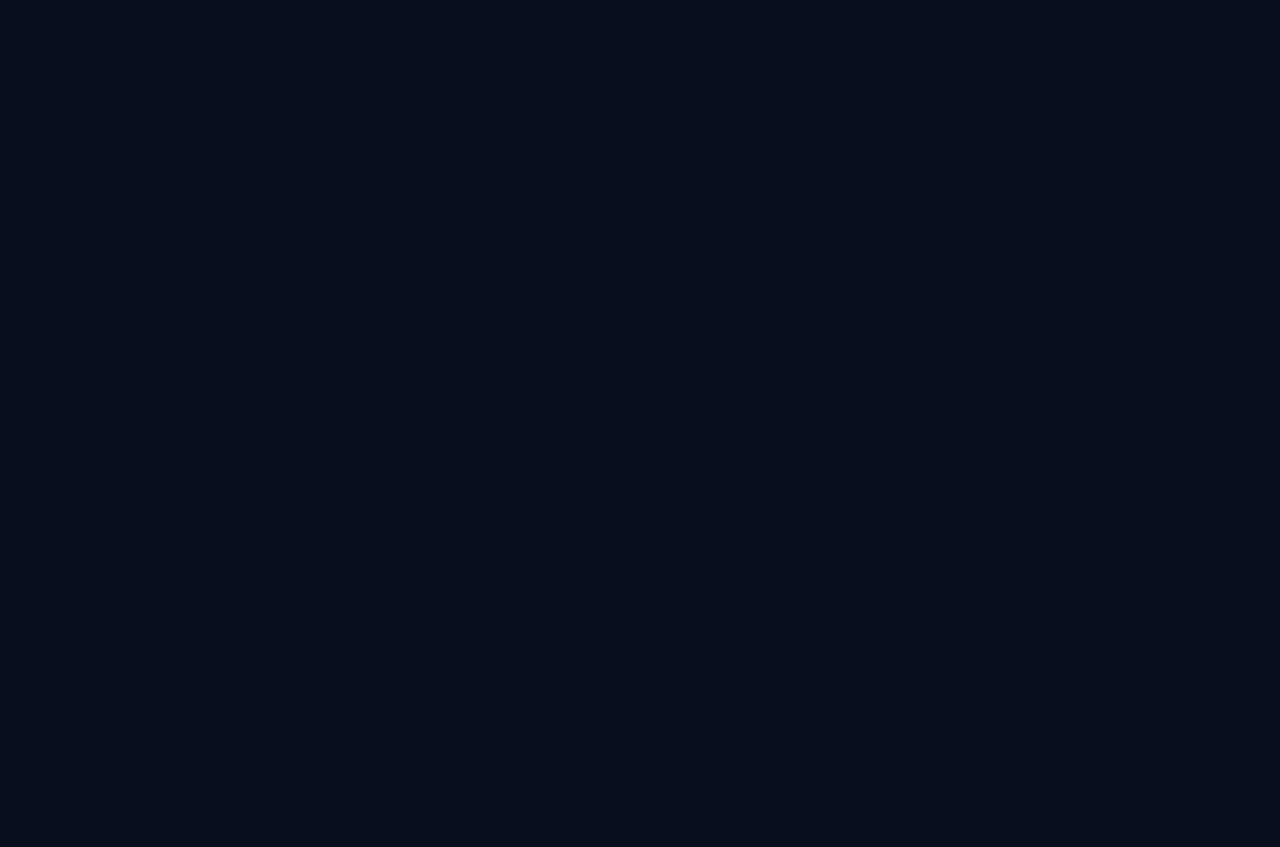
<file: index__5.html>
<!DOCTYPE html>
<html lang="en">
<head>
    <link href="https://unpkg.com/aos@2.3.1/dist/aos.css" rel="stylesheet">
    <meta charset="UTF-8">
    <title>Title</title>
    <link rel="stylesheet" href="css/style.css">
    <link href="https://unpkg.com/aos@2.3.1/dist/aos.css" rel="stylesheet">
</head>
<body>
<header id="header">
    <div class="container">
        <div class="header">
            <div class="header_logo">
                <marquee behavior="alternate" direction="left" scrollamout="15"><h1>НЕЙРОСЕТИ</h1></marquee>
            </div>
            <nav>
                <a href="index.html">Главный</a>
                <a href="index__1.html">Текст</a>
                <a href="index__2.html">Картинки</a>
                <a href="index__3.html">Видео</a>
                <a href="index__4.html">Звук и голос</a>
                <a href="index__5.html">Продуктивность</a>
                <a href="index__6.html">Развлечения</a>
            </nav>
            <div class="burger-menu">
                <input id="menu__toggle" type="checkbox"/>
                <label class="menu__btn" for="menu__toggle"><span></span></label>
                <ul class="menu__box">
                    <li><a class="menu__item" href="index.html">Главный</a></li>
                    <li><a  class="menu__item"  href="index__1.html">Текст</a></li>
                    <li><a  class="menu__item" href="index__2.html">Картинки</a></li>
                    <li><a class="menu__item"  href="index__3.html">Видео</a></li>
                    <li><a  class="menu__item" href="index__4.html">Звук и голос</a></li>
                    <li><a class="menu__item"  href="index__5.html">Продуктивность</a></li>
                    <li><a class="menu__item"  href="index__6.html">Развлечения</a></li>

                </ul>
            </div>

        </div>
    </div>
</header>

<section id="hero">
    <div class="container">
        <div class="hero">
            <div  data-aos="fade-right" class="hero_group">
                <div class="hero_text">
                    <h1>DeepL</h1>
                    <p>Мощный онлайн-переводчик, работает с контекстом лучше аналогов за счет ИИ. На русский язык переводить тоже можно</p>
                    <a href="https://www.deepl.com/ru/translator#ru">Попробовать</a>
                </div>
                <img src="img/img_28.png" alt="img">
            </div>
            <div   data-aos="fade-left" class="hero_group">
                <div class="hero_text">
                    <h1>Perplexity</h1>
                    <p>Поисковый движок на основе ИИ, который ищет информацию по всему интернету. Понимает запросы на русском</p>
                    <a href="https://www.perplexity.ai/">Попробовать</a>
                </div>
                <img src="img/img_29.png" alt="img">
            </div>
            <div  data-aos="fade-right" class="hero_group">
                <div class="hero_text">
                    <h1>Replit Ghostwriter</h1>
                    <p>Поможет работать с кодом: дополнить его, написать с нуля по просьбе, найти и исправить ошибки</p>
                    <a href="https://replit.com/site/ghostwriter">Попробовать</a>
                </div>
                <img src="img/img_30.png" alt="img">
            </div>
            <div   data-aos="fade-left" class="hero_group">
                <div class="hero_text">
                    <h1>Any Summary</h1>
                    <p>Суммаризирует информацию из документов в любом формате</p>
                    <a href="https://www.anysummary.app/">Попробовать</a>
                </div>
                <img src="img/img_31.png" alt="img">
            </div>
            <div  data-aos="fade-right" class="hero_group">
                <div class="hero_text">
                    <h1>Kickresume</h1>
                    <p>Создает резюме с помощью ИИ, в том числе на русском языке, — достаточно заполнить небольшую анкету</p>
                    <a href="https://www.kickresume.com/en/">Попробовать</a>
                </div>
                <img src="img/img_32.png" alt="img">
            </div>
            <div   data-aos="fade-left" class="hero_group">
                <div class="hero_text">
                    <h1>Slides AI</h1>
                    <p>Помощник в создании презентаций: можно задать вводные на русском языке, а нейросеть сама дополнит их и разобьет по слайдам</p>
                    <a href="https://www.slidesai.io/">Попробовать</a>
                </div>
                <img src="img/img_33.png" alt="img">
            </div>
            <div  data-aos="fade-right" class="hero_group">
                <div class="hero_text">
                    <h1>Notion AI</h1>
                    <p>Сервис для продуктивности, в котором ИИ дописывает тексты за вас, в том числе на русском языке</p>
                    <a href="https://www.notion.so/product/ai">Попробовать</a>
                </div>
                <img src="img/img_34.png" alt="img">
            </div>
            <div   data-aos="fade-left" class="hero_group">
                <div class="hero_text">
                    <h1>Phind</h1>
                    <p>Поисковик для разработчиков: помогает писать код и ищет информацию только на специализированных сайтах</p>
                    <a href="https://www.phind.com/">Попробовать</a>
                </div>
                <img src="img/img_35.png" alt="img">
            </div>
            <div  data-aos="fade-right" class="hero_group">
                <div class="hero_text">
                    <h1>PDF Parser</h1>
                    <p>Собирает данные из PDF и объединяет в удобный формат: таблицы, списки, базы данных</p>
                    <a href="https://pdfparser.co/">Попробовать</a>
                </div>
                <img src="img/img_36.png" alt="img">
            </div>
            <div   data-aos="fade-left" class="hero_group">
                <div class="hero_text">
                    <h1>Grammarly</h1>
                    <p>Исправляет грамматические ошибки на английском языке</p>
                    <a href="https://www.grammarly.com/">Попробовать</a>
                </div>
                <img src="img/img_37.png" alt="img">
            </div>
        </div>
    </div>
</section>
<script src="https://unpkg.com/aos@2.3.1/dist/aos.js"></script>
<script>AOS.init();</script>

</body>
</html>
</file>
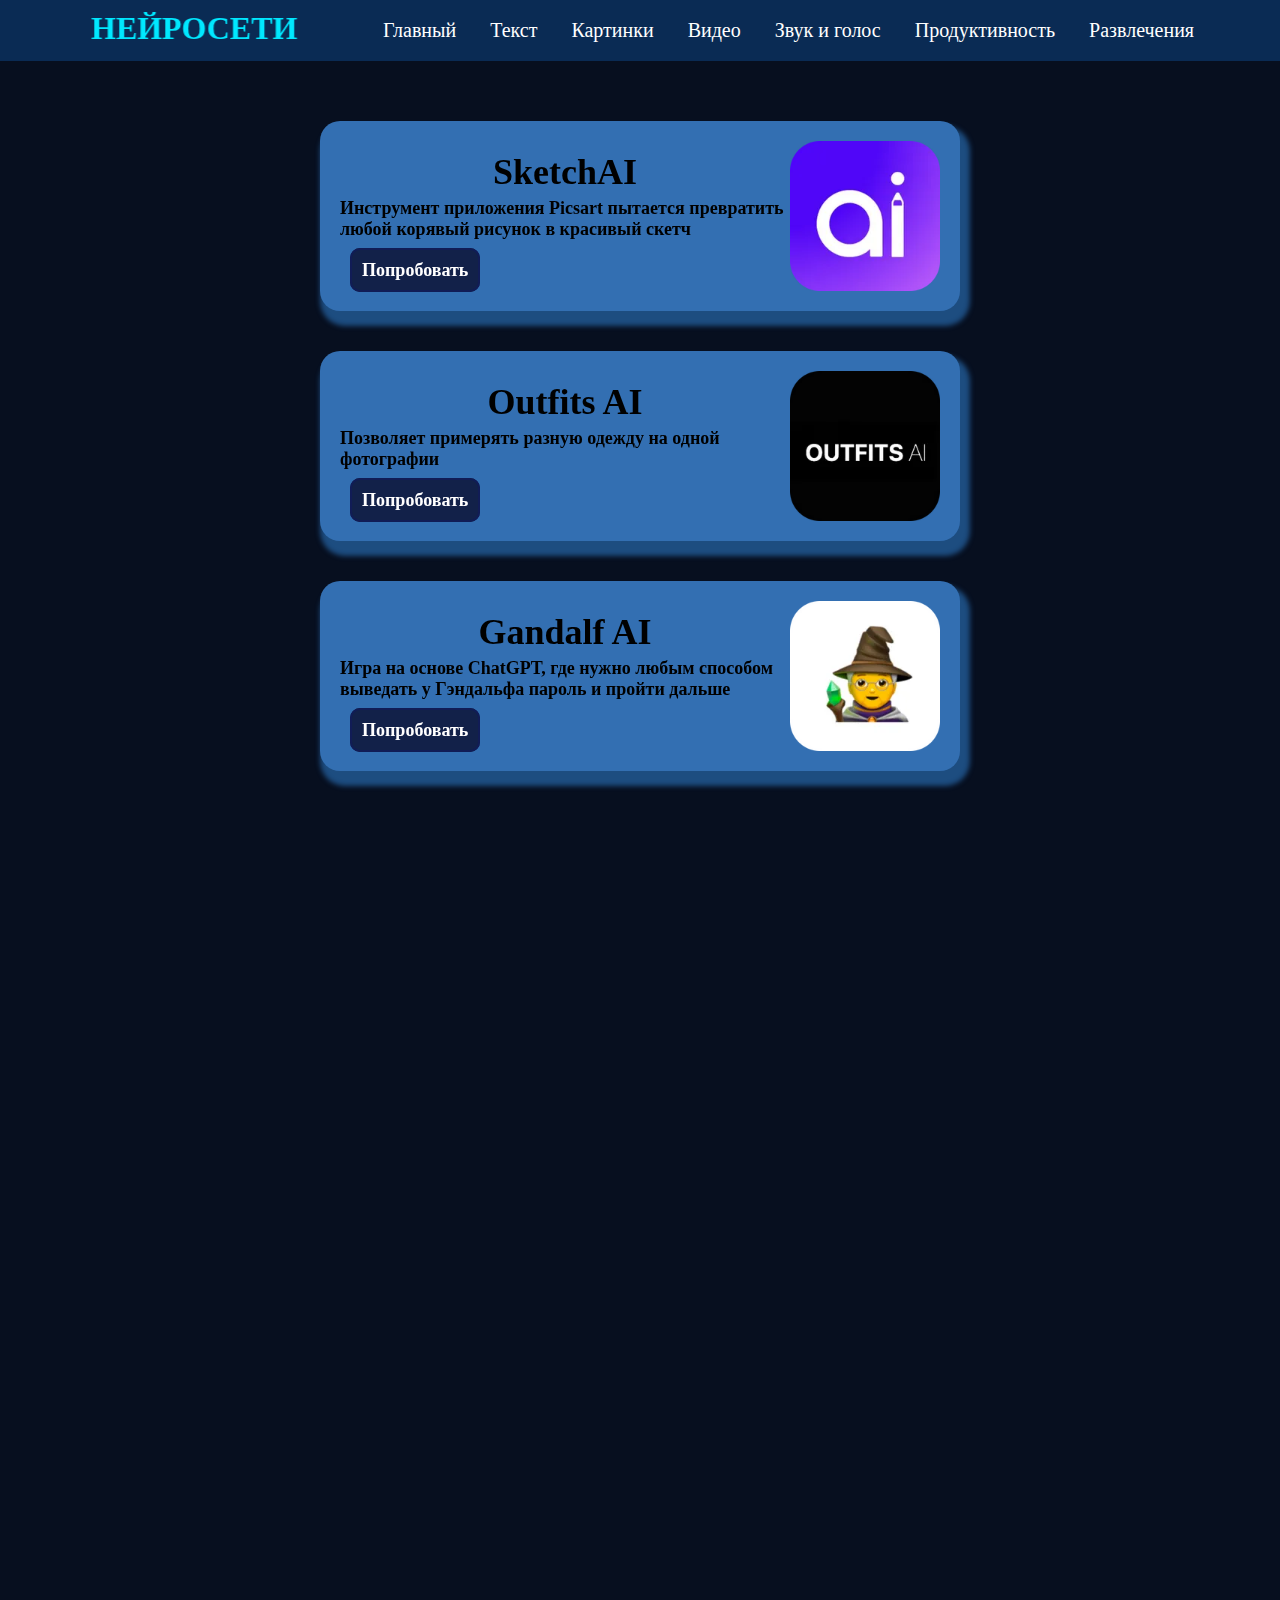
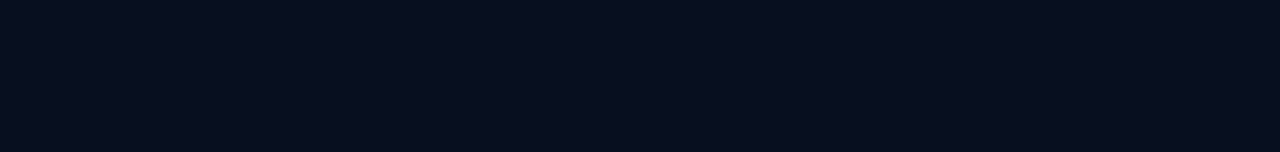
<file: index__6.html>
<!DOCTYPE html>
<html lang="en">
<head>
    <link href="https://unpkg.com/aos@2.3.1/dist/aos.css" rel="stylesheet">
    <meta charset="UTF-8">
    <title>Title</title>
    <link rel="stylesheet" href="css/style.css">
    <link href="https://unpkg.com/aos@2.3.1/dist/aos.css" rel="stylesheet">
</head>
<body>
<header id="header">
    <div class="container">
        <div class="header">
            <div class="header_logo">
                <marquee behavior="alternate" direction="left" scrollamout="15"><h1>НЕЙРОСЕТИ</h1></marquee>
            </div>
            <nav>
                <a href="index.html">Главный</a>
                <a href="index__1.html">Текст</a>
                <a href="index__2.html">Картинки</a>
                <a href="index__3.html">Видео</a>
                <a href="index__4.html">Звук и голос</a>
                <a href="index__5.html">Продуктивность</a>
                <a href="index__6.html">Развлечения</a>
            </nav>
            <div class="burger-menu">
                <input id="menu__toggle" type="checkbox"/>
                <label class="menu__btn" for="menu__toggle"><span></span></label>
                <ul class="menu__box">
                    <li><a class="menu__item" href="index.html">Главный</a></li>
                    <li><a class="menu__item" href="index__1.html">Текст</a></li>
                    <li><a class="menu__item" href="index__2.html">Картинки</a></li>
                    <li><a class="menu__item" href="index__3.html">Видео</a></li>
                    <li><a class="menu__item" href="index__4.html">Звук и голос</a></li>
                    <li><a class="menu__item" href="index__5.html">Продуктивность</a></li>
                    <li><a class="menu__item" href="index__6.html">Развлечения</a></li>
                </ul>
            </div>
        </div>
    </div>
</header>

<section id="hero">
    <div class="container">
        <div class="hero">
            <div data-aos="fade-right" class="hero_group">
                <div class="hero_text">
                    <h1>SketchAI</h1>
                    <p>Инструмент приложения Picsart пытается превратить любой корявый рисунок в красивый скетч</p>
                    <a href="https://apps.apple.com/us/app/sketchai-by-picsart/id1660937634">Попробовать</a>
                </div>
                <img src="img/img_38.png" alt="img">
            </div>
            <div data-aos="fade-left" class="hero_group">
                <div class="hero_text">
                    <h1>Outfits AI</h1>
                    <p>Позволяет примерять разную одежду на одной фотографии</p>
                    <a href="https://www.outfitsai.com/">Попробовать</a>
                </div>
                <img src="img/img_39.png" alt="img">
            </div>
            <div data-aos="fade-right" class="hero_group">
                <div class="hero_text">
                    <h1>Gandalf AI</h1>
                    <p>Игра на основе ChatGPT, где нужно любым способом выведать у Гэндальфа пароль и пройти дальше</p>
                    <a href="https://gandalf.lakera.ai/">Попробовать</a>
                </div>
                <img src="img/img_40.png" alt="img">
            </div>
            <div data-aos="fade-left" class="hero_group">
                <div class="hero_text">
                    <h1>RoomGPT</h1>
                    <p>Помогает представить комнату мечты — с дизайном, который сгенерирует нейросеть</p>
                    <a href="https://www.roomgpt.io/dream">Попробовать</a>
                </div>
                <img src="img/img_41.png" alt="img">
            </div>
            <div data-aos="fade-right" class="hero_group">
                <div class="hero_text">
                    <h1>Different Dimension Me</h1>
                    <p>Превращает кого угодно в аниме — вас тоже</p>
                    <a href="https://h5.tu.qq.com/web/ai-2d/cartoon/index">Попробовать</a>
                </div>
                <img src="img/img_42.png" alt="img">
            </div>
            <div data-aos="fade-left" class="hero_group">
                <div class="hero_text">
                    <h1>Ask The Oracle</h1>
                    <p>ИИ-гадалка: предсказывает будущее, расшифровывает сны, делает расклады таро — все это на русском
                        языке</p>
                    <a href="https://astroguide.ai/">Попробовать</a>
                </div>
                <img src="img/img_43.png" alt="img">
            </div>
            <div data-aos="fade-right" class="hero_group">
                <div class="hero_text">
                    <h1>MealPractice</h1>
                    <p>Выбираете белок и национальную кухню — получаете рецепт</p>
                    <a href="https://mealpractice.com/">Попробовать</a>
                </div>
                <img src="img/img_44.png" alt="img">
            </div>
        </div>
    </div>
</section>

<script src="https://unpkg.com/aos@2.3.1/dist/aos.js"></script>
<script>AOS.init();</script>
</body>
</html>
</file>
<file: css/style.css>
* {
    margin: 0;
    padding: 0;
}

a {
    text-decoration: none;
    transition: .4s;

}

button {
    border: none;
}

.container {
    width: 95%;
    margin: 0 auto;
}

#header {
    width: 100%;
    background: #0a2b54;

}

.header {
    padding: 10px;
    display: flex;
    align-items: center;
    justify-content: space-around;

}

.header_logo{
    width: 20%;
}


.header_logo  h1{
    color: #00e8ff;
}


.header nav a {
    font-size: 20px;
    margin: 0 15px;
    color: white;
}

.header nav a:hover {
    transform: scale(1.05);
    color: #ffd800;
}
/*  ------------burger-menu-------------------*/
.burger-menu{
    display: none;
    position: sticky;
    z-index: 100;
    top: 0;

}
#menu__toggle {
    opacity: 0;
}

#menu__toggle:checked ~ .menu__btn > span {
    transform: rotate(45deg);
}

#menu__toggle:checked ~ .menu__btn > span::before {
    top: 0;
    transform: rotate(0);
}

#menu__toggle:checked ~ .menu__btn > span::after {
    top: 0;
    transform: rotate(90deg);
}

#menu__toggle:checked ~ .menu__box {
    visibility: visible;
    left: 0;
}

.menu__btn {
    display: flex;
    align-items: center;
    position: fixed;
    top: 30px;
    right: 30px;
    width: 26px;
    height: 26px;
    cursor: pointer;
    z-index: 1;
}

.menu__btn > span,
.menu__btn > span::before,
.menu__btn > span::after {
    display: block;
    position: absolute;
    width: 110%;
    height: 5px;
    background-color: #FFFFFF;
    border-radius: 10px;
    transition-duration: .25s;
}

.menu__btn > span::before {
    content: '';
    top: -8px;
}

.menu__btn > span::after {
    content: '';
    top: 8px;
}

.menu__box {
    display: block;
    position: fixed;
    visibility: hidden;
    top: 0;
    left: -100%;
    width:400px;
    height: 100vh;
    margin: 0;
    padding: 80px 0;
    list-style: none;
    background-color: #1d4d80;
    box-shadow: 1px 0 6px rgba(0, 0, 0, .2);
    transition-duration: .25s;
}

.menu__item {
    display: block;
    padding: 12px 24px;
    color: #ffffff;
    font-family: 'Roboto', sans-serif;
    font-size: 36px;
    font-weight: 600;
    text-decoration: none;
    transition-duration: .25s;
}

.menu__item:hover {
    background-color: #0a2b54;
}
/*-------------/burger-menu---------------------------*/
@media(max-width: 992px) {
    .header{
        height: 100px;
        display: flex;
    }
    .header_logo{
        width: 50%;
    }
    .header nav{
        display: none;
    }
    .burger-menu{

        display: flow;

    }

}

#hero{
width: 100%;
    background: #070f1f;
    height: 100%;

}
.hero{
    padding: 20px;
}

.hero_general {
    max-width: 800px;
    margin: 20px auto;
    padding: 30px;
    background-color: #101e2d;
    box-shadow: 0 0 20px rgba(0, 0, 0, 0.1);
    border-radius: 12px;
    height: 100%;
}

.hero_general img {
    max-width: 100%;
    height: auto;
    margin: 20px 0;
    border-radius: 12px;
    box-shadow: 0 0 15px rgba(0, 0, 0, 0.2);
}

.hero_general p {
    font-size: 18px;
    margin-bottom: 25px;
    text-align: justify;
    color: #fcfcfc;
    letter-spacing: .5px;
    line-height: 1.8;
}

.hero_general ul {
    list-style-type: disc;
    margin-left: 20px;
    margin-bottom: 25px;
    padding-left: 20px;
    color: #b5b9b9;
}

.hero_general h2 {
    color: #ffffff;
    font-size: 28px;
    margin-bottom: 30px;
}

.hero_general strong {
    font-weight: bold;
    color: #00e8ff;
}


.hero_general blockquote {
    background-color: #002631;
    border-left: 15px solid  #00e8ff;;
    padding: 20px;
    margin: 30px 0;
    font-size: 20px;
    font-style: italic;
    color: #555;
}

.hero h1{
    text-align: center;
    font-size: 36px;

}
.hero_group{
    padding: 20px;
    display: flex;
    align-items: center;
    justify-content: space-around;
    background: #336fb2;

    width: 100%;
    max-width: 600px;
    margin: 40px auto;
border-radius: 20px;
   box-shadow:5px 10px 5px 5px #1d4d80;
}
.hero_text p{
    font-size: 18px;
    color: black;
    margin: 5px 0  20px  0;
    font-weight: 800;
}
.hero_text a{
    margin-left: 10px;
    margin-bottom: 10px;
    padding: 10px;
    background: #122149;
    color: white;
    border-radius: 10px;
    font-size: 18px;
    border:  2px solid #111c56;
    font-weight: 900;

}
.hero_text a:hover{
    background: white;
    color: blue;

}
.hero_group img{
    width: 150px;
    height: 150px;
}
</file>
